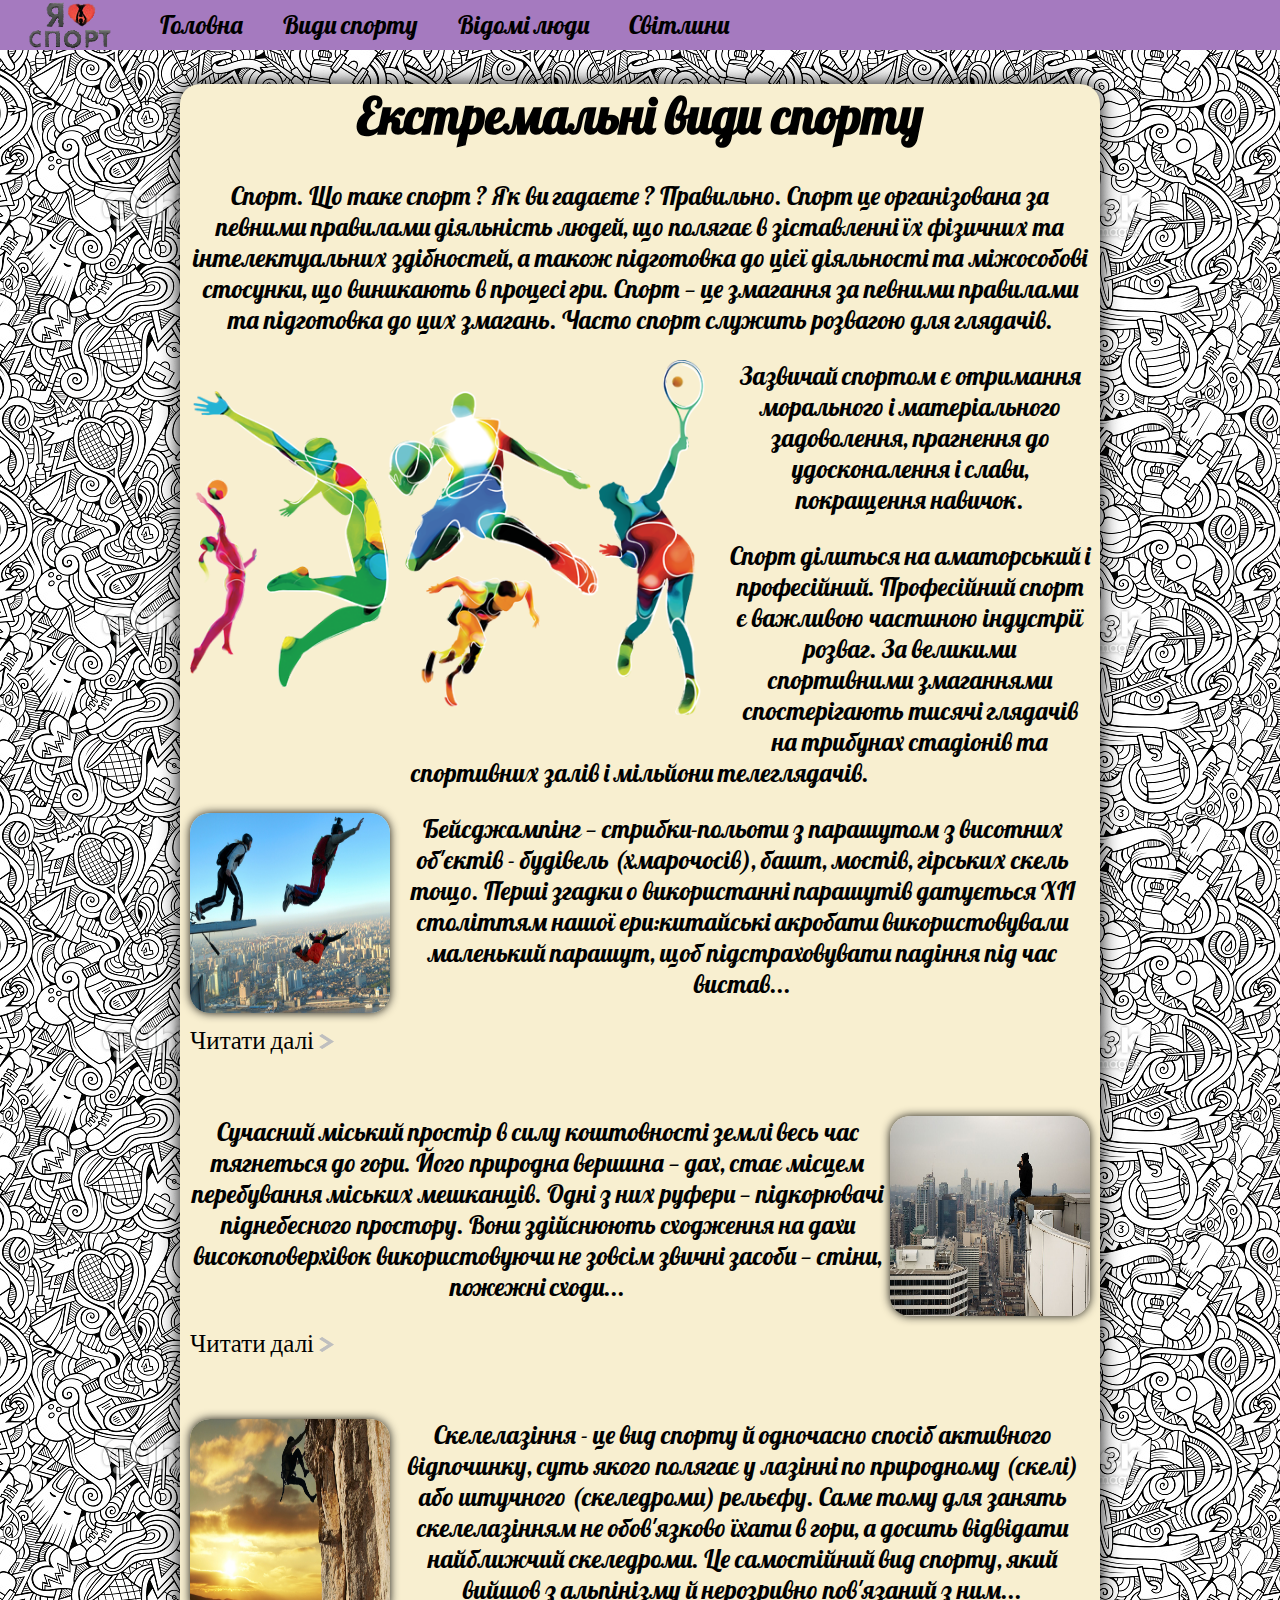
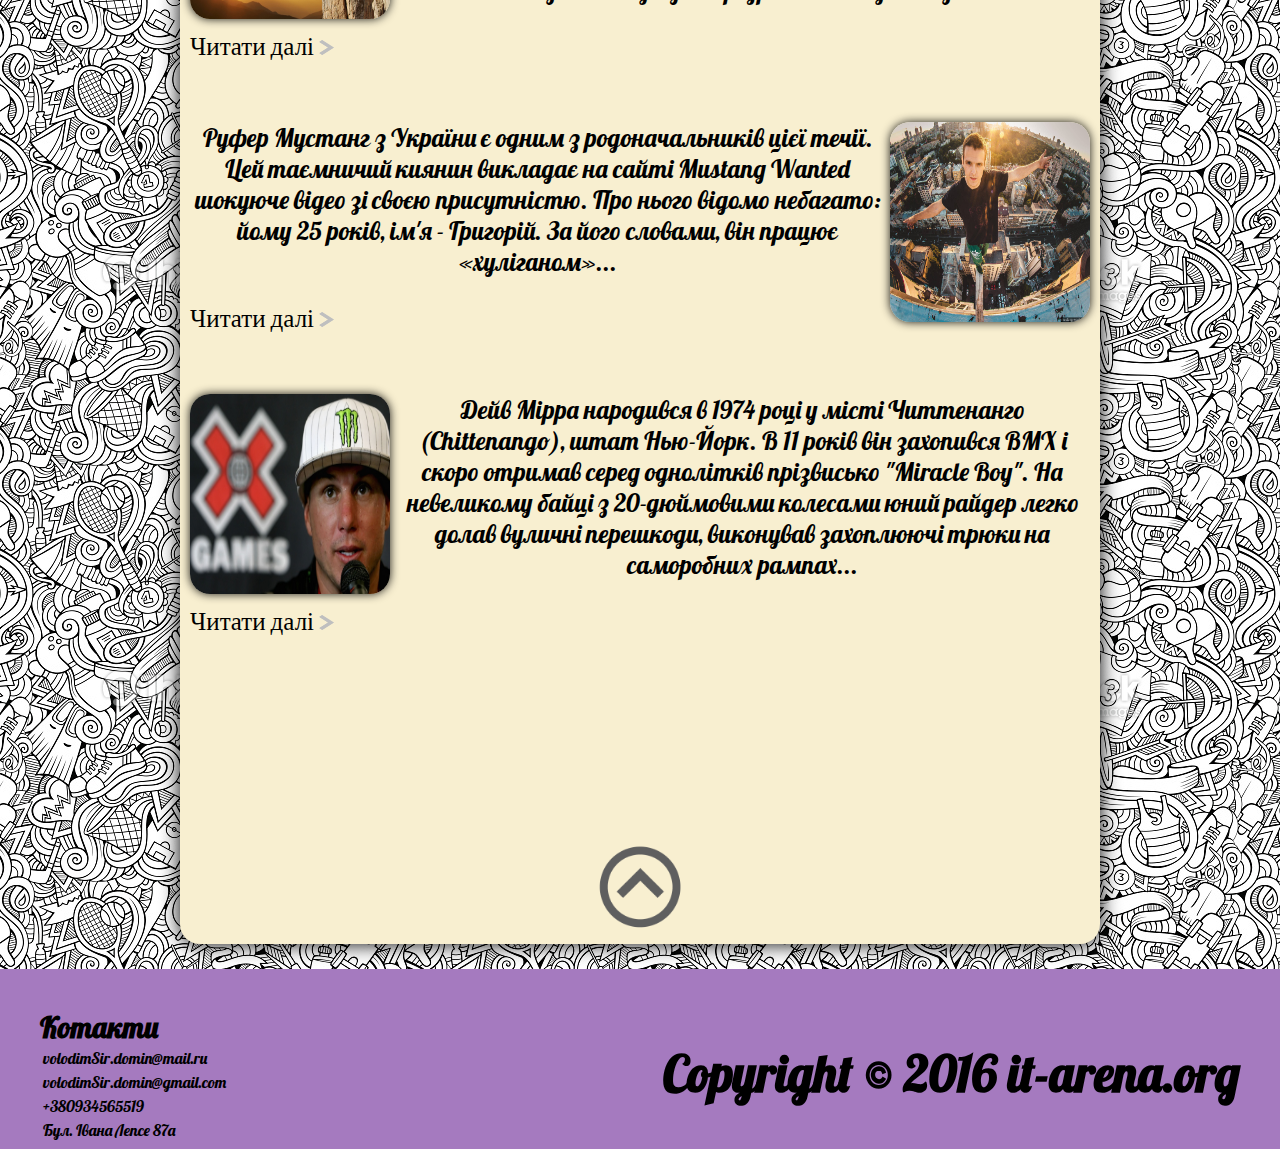
<file: firstSite(2015)/index.html>
<!DOCTYPE html>
<html lang="en">
<head>

	<meta name="viewport" content="width=device-width, initial-scale=1.0">
	<link rel="shortcut icon" href="images/clicknrun_1465.png" class="png" type="image/png">
	<meta charset="UTF-8">
	<title>Екстремальні види спорту</title>
	<link rel="stylesheet" type="text/css" href="css/style.css" />

	<script src="js/jquery-2.2.2.min.js"></script>
	<script src="js/jquery.mousewheel-3.0.6.pack.js"></script>
	
    <script type="text/javascript" src="plugins/fancybox/source/jquery.fancybox.js?v=2.1.5"></script>
    <link rel="stylesheet" type="text/css" href="plugins/fancybox/source/jquery.fancybox.css?v=2.1.5" media="screen" />

</head>
<body>

	<div class="menu" id="Up">
		<div class="container">
			<ul class="nav">
				<li class="first"><img src="images/yalyublyusport.png"></li>
				<li><a href="index.html">Головна</a></li>
				<li><a href="VidySporta.html">Види спорту</a></li>
				<li><a href="People.html">Відомі люди</a></li>
				<li><a href="Gallery.html"> Світлини</a></li>
			</ul>
		</div>

	</div>

	<div class="block">
		<div class="text1">
			
			<h1 align="center">Екстремальні види спорту</h1>
			<p>Спорт. Що таке спорт ? Як ви гадаєте ? Правильно. Спорт це організована за певними правилами діяльність людей, що полягає в зіставленні їх фізичних та інтелектуальних здібностей, а також підготовка до цієї діяльності та міжособові стосунки, що виникають в процесі гри. Спорт — це змагання за певними правилами та підготовка до цих змагань. Часто спорт служить розвагою для глядачів.</p><img  class="red"  src="images/SSport.png">
<p>Зазвичай спортом є отримання морального і матеріального задоволення, прагнення до удосконалення і слави, покращення навичок.</p>
<p>Спорт ділиться на аматорський і професійний. Професійний спорт є важливою частиною індустрії розваг. За великими спортивними змаганнями спостерігають тисячі глядачів на трибунах стадіонів та спортивних залів і мільйони телеглядачів.</p>
		</div>
			<div class="_1_">
			<a class="fancybox1" href="images/_0001_.jpeg">
				<img id="Bes1" src="images/_0001_.jpeg" style="border-radius: 20px;">
			</a>
			
			<p align="center">Бейсджампінг — стрибки-польоти з парашутом з висотних об'єктів - будівель (хмарочосів), башт, мостів, гірських скель тощо.
					Перші згадки о використанні парашутів датується  XII століттям нашої ери:китайські акробати використовували маленький парашут, щоб підстраховувати падіння під час вистав...</p>	
			<a href="VidySporta.html#AAA " class="Bes1">
				Читати далі
				<img src="images/arrow-righti.png" class="Ruw" alt="" />
			</a>

			</div>
			<div class="_2_">
			<a  class="fancybox1" href="images/_0002_.jpg">
				<img id="Bes2" src="images/_0002_.jpg" style="border-radius: 20px;">
			</a>
			
			<p align="center">Сучасний міський простір в силу коштовності землі весь час тягнеться до гори. Його природна вершина — дах, стає місцем перебування міських мешканців. Одні з них руфери — підкорювачі піднебесного простору. Вони здійснюють сходження на дахи високоповерхівок використовуючи не зовсім звичні засоби — стіни, пожежні сходи...</p>	
			<a href="VidySporta.html#AAB" class="Bes1">
			Читати далі
			<img src="images/arrow-righti.png" class="Ruw" alt="" >
			</a>
			</div>

			<div class="_3_">
				<a  class="fancybox1" href="images/_0003_.jpg">
			<img id="Bes3" src="images/_0003_.jpg" style="border-radius: 20px;">
			</a>
			<p align="center">Cкелелазіння - це вид спорту й одночасно спосіб активного відпочинку, суть якого полягає у лазінні по природному (скелі) або штучного (скеледроми) рельєфу. Саме тому для занять скелелазінням не обов'язково їхати в гори, а досить відвідати найближчий скеледроми. Це самостійний вид спорту, який вийшов з альпінізму й нерозривно пов'язаний з ним...</p>	
			<a href="VidySporta.html#AAC" class="Bes1">
			Читати далі
			<img src="images/arrow-righti.png" class="Ruw" alt="">

			</a>

			</div>

			<div class="_4_">
			<a class="fancybox1" href="images/Mustang.jpg">
			<img id="Bes4" src="images/Mustang.jpg" style="border-radius: 20px;">
			</a>
			<p align="center">Руфер Мустанг з України є одним з родоначальників цієї течії. Цей таємничий киянин викладає на сайті Mustang Wanted шокуюче відео зі своєю присутністю. Про нього відомо небагато: йому 25 років, ім'я - Григорій. За його словами, він працює «хуліганом»...</p>

			<a href="People.html#WWW" class="Bes1">
			Читати далі
			<img src="images/arrow-righti.png" class="Ruw" alt="">
			
			</a>
			</div>

			<div class="_5_">
			<a class="fancybox1" href="images/dave-mirra.jpg">
			<img id="Bes5" src="images/dave-mirra.jpg" style="border-radius: 20px;">
			</a>
			<p align="center">Дейв Мірра народився в 1974 році у місті Читтенанго (Chittenango), штат Нью-Йорк. В 11 років він захопився BMX і скоро отримав серед однолітків прізвисько "Miracle Boy". На невеликому байці з 20-дюймовими колесами юний райдер легко долав вуличні перешкоди, виконував захоплюючі трюки на саморобних рампах...</p>	
			<a href="People.html#WWE" class="Bes1">
			Читати далі
			<img src="images/arrow-righti.png" class="Ruw" alt="">
			</a>

			</div>

			<p  align="center" class="Up"><a href="#Up" >
		<img src="images/up-arrow-icon.png" class="up-arrow" alt="">
		</a></p>
	</div>
		

		<footer>
			<h1 class="yu">Copyright © 2016 it-arena.org</h1>
			
				<table class="tb">
					<h3 class="h3">Котакти</h3>
						<tr><td>volodimSir.domin@mail.ru</td></tr>
						<tr><td>volodimSir.domin@gmail.com</td></tr>
						<tr><td>+380934565519</td></tr>
						<tr><td>Бул. Івана Лепсе 87а</td></tr>	
				</table>
			
		</footer>

		<script>
        $(document).ready(function(){
            $(".fancybox1").fancybox({
				padding: 0,

				openEffect : 'elastic',
				openSpeed  : 150,

				closeEffect : 'elastic',
				closeSpeed  : 150,

				closeClick : true,

				helpers : {
					overlay : null
				}
			});
        });
    </script>

</body>	
</html>
</file>
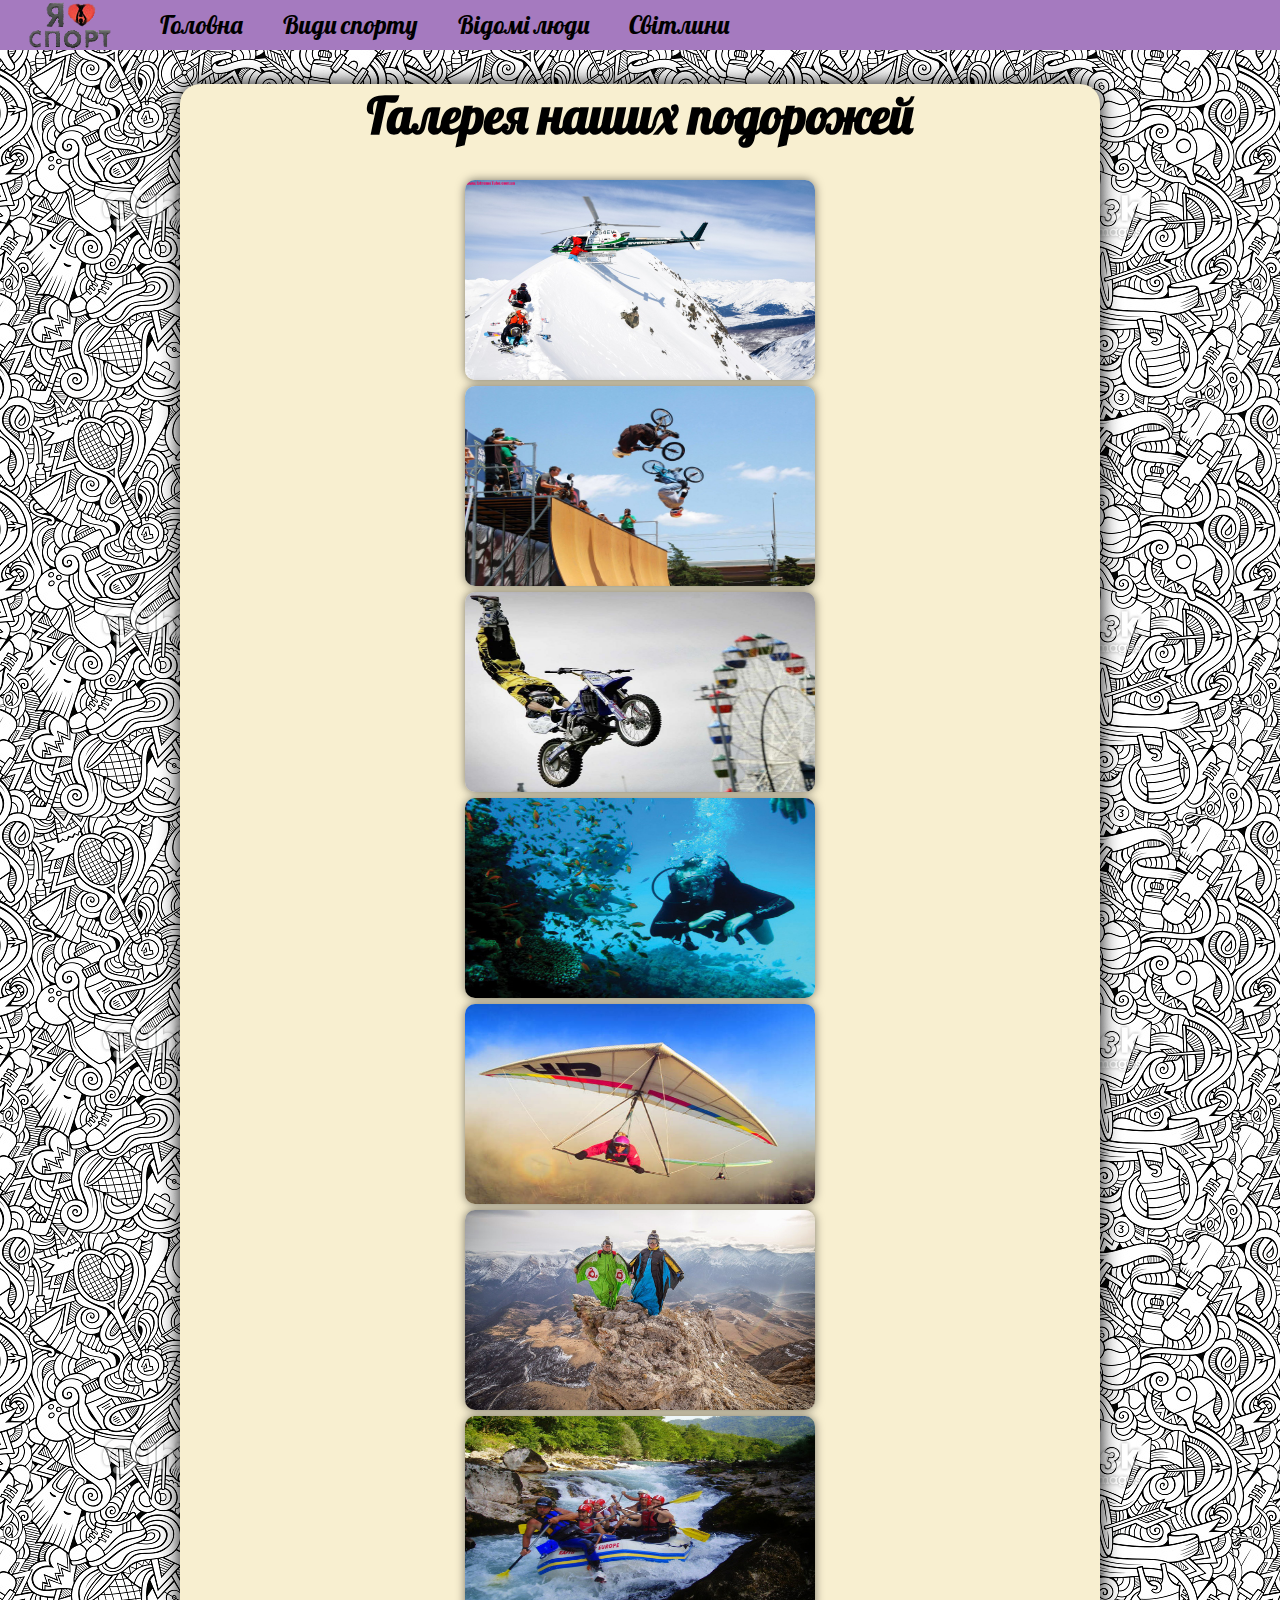
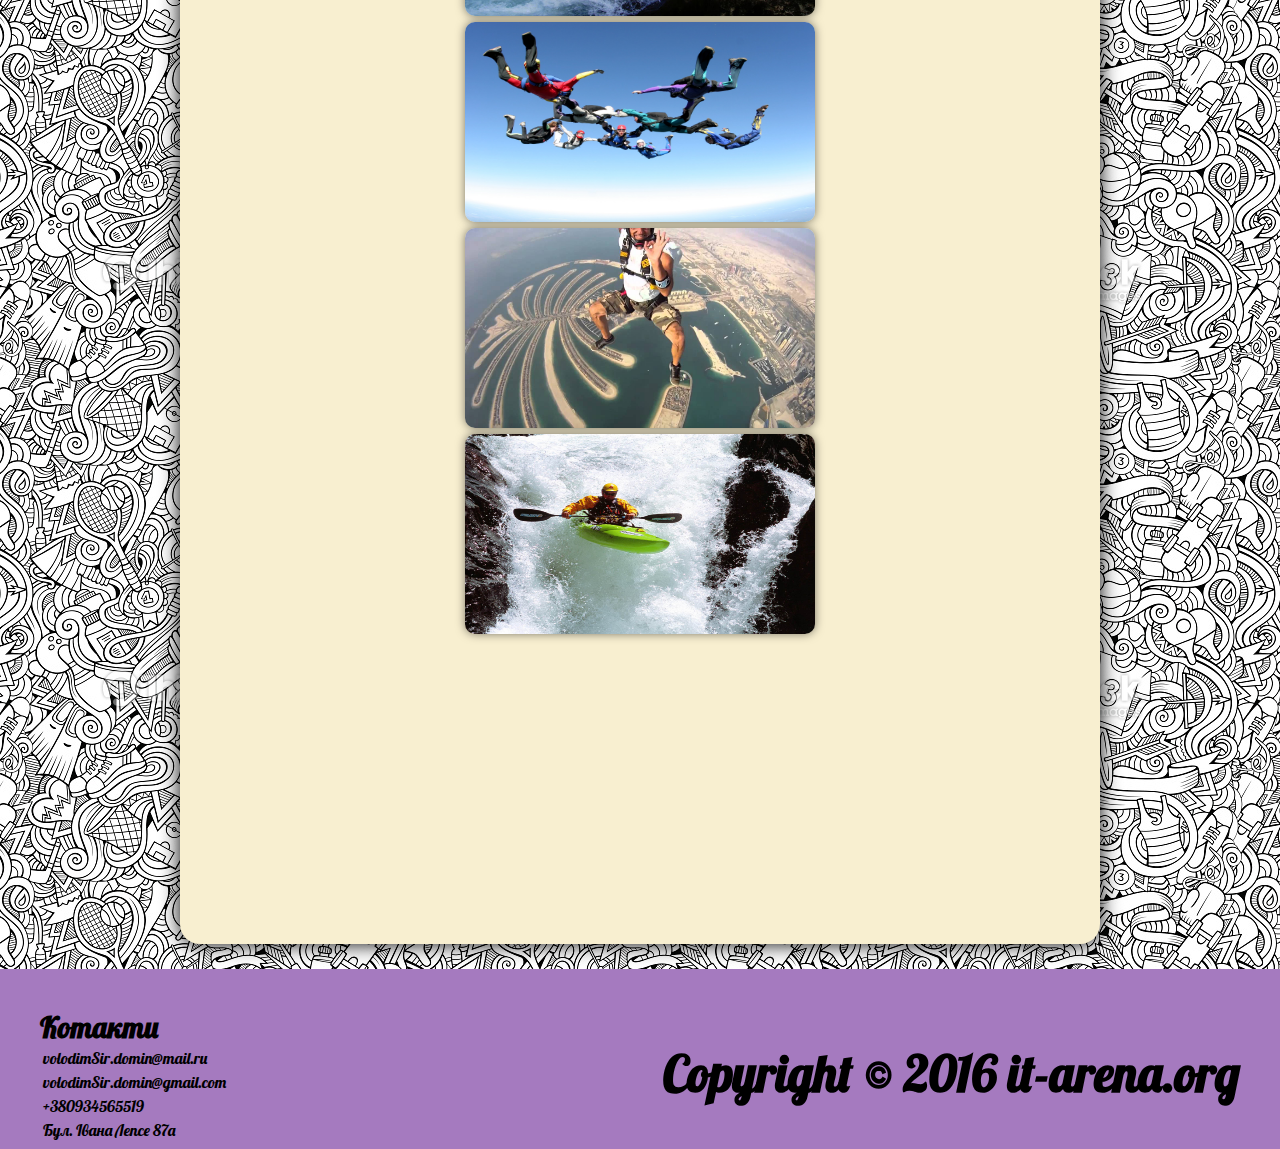
<file: firstSite(2015)/Gallery.html>
<!DOCTYPE html>
<html lang="en">
<head>
	<meta name="viewport" content="width=device-width, initial-scale=1.0">
	<link rel="shortcut icon" href="images/clicknrun_1465.png" class="png" type="image/png">
	<meta charset="UTF-8">
	<title>Екстремальні види спорту</title>
	<link rel="stylesheet" type="text/css" href="css/style.css" />
	<script src="js/jquery-2.2.2.min.js"></script>
	<script src="js/jquery.mousewheel-3.0.6.pack.js"></script>
	
    <script type="text/javascript" src="plugins/fancybox/source/jquery.fancybox.js?v=2.1.5"></script>
    <link rel="stylesheet" type="text/css" href="plugins/fancybox/source/jquery.fancybox.css?v=2.1.5" media="screen" />
	
</head>
<body>
	
	<div class="menu" id="Up">
		<div class="container">
			<ul class="nav">
				<li class="first"><img src="images/yalyublyusport.png"></li>
				<li><a href="index.html">Головна</a></li>
				<li><a href="VidySporta.html">Види спорту</a></li>
				<li><a href="People.html">Відомі люди</a></li>
				<li><a href="Gallery.html"> Світлини</a></li>
			</ul>
		</div>

	</div>

	<div class="block">
		<div class="content_picture">
			<h1>Галерея наших подорожей</h1>
	
				
				<img id="imsgss" src="images/_1_.jpg" width="350px" height="200px"></img>
				<br />
				<img id="imsgss" src="images/_2_.jpg" width="350px" height="200px"></img>
				<br />
				<img id="imsgss" src="images/_3_.jpg" width="350px" height="200px"></img>
				<br />
				<img id="imsgss" src="images/_4_.jpg" width="350px" height="200px"></img>
				<br />
				<img id="imsgss" src="images/_5_.jpg" width="350px" height="200px"></img>
				<br />
				<img id="imsgss" src="images/_6_.jpg" width="350px" height="200px"></img>
				<br />
				<img id="imsgss" src="images/_7_.jpg" width="350px" height="200px"></img>
				<br />
				<img id="imsgss" src="images/_8_.jpg" width="350px" height="200px"></img>
				<br />
				<img id="imsgss" src="images/_9_.jpg" width="350px" height="200px"></img>
				<br />
				<img id="imsgss" src="images/_10_.jpg" width="350px" height="200px"></img>
				<br />
				
		<br />
		
	
	</div>
</div>
	
		


	</div>
		<footer>
			
			
			<h1 class="yu">Copyright © 2016 it-arena.org</h1>
				<table class="tb">
					<h3 class="h3">Котакти</h3>
						<tr><td>volodimSir.domin@mail.ru</td></tr>
						<tr><td>volodimSir.domin@gmail.com</td></tr>
						<tr><td>+380934565519</td></tr>
						<tr><td>Бул. Івана Лепсе 87а</td></tr>	
				</table>
			
		</footer>

		<script>
        $(document).ready(function(){
            $(".fancybox1").fancybox({
				padding: 0,

				openEffect : 'elastic',
				openSpeed  : 150,

				closeEffect : 'elastic',
				closeSpeed  : 150,

				closeClick : true,

				helpers : {
					overlay : null
				}
			});
        });
    </script>
</body>	
</html>
</file>
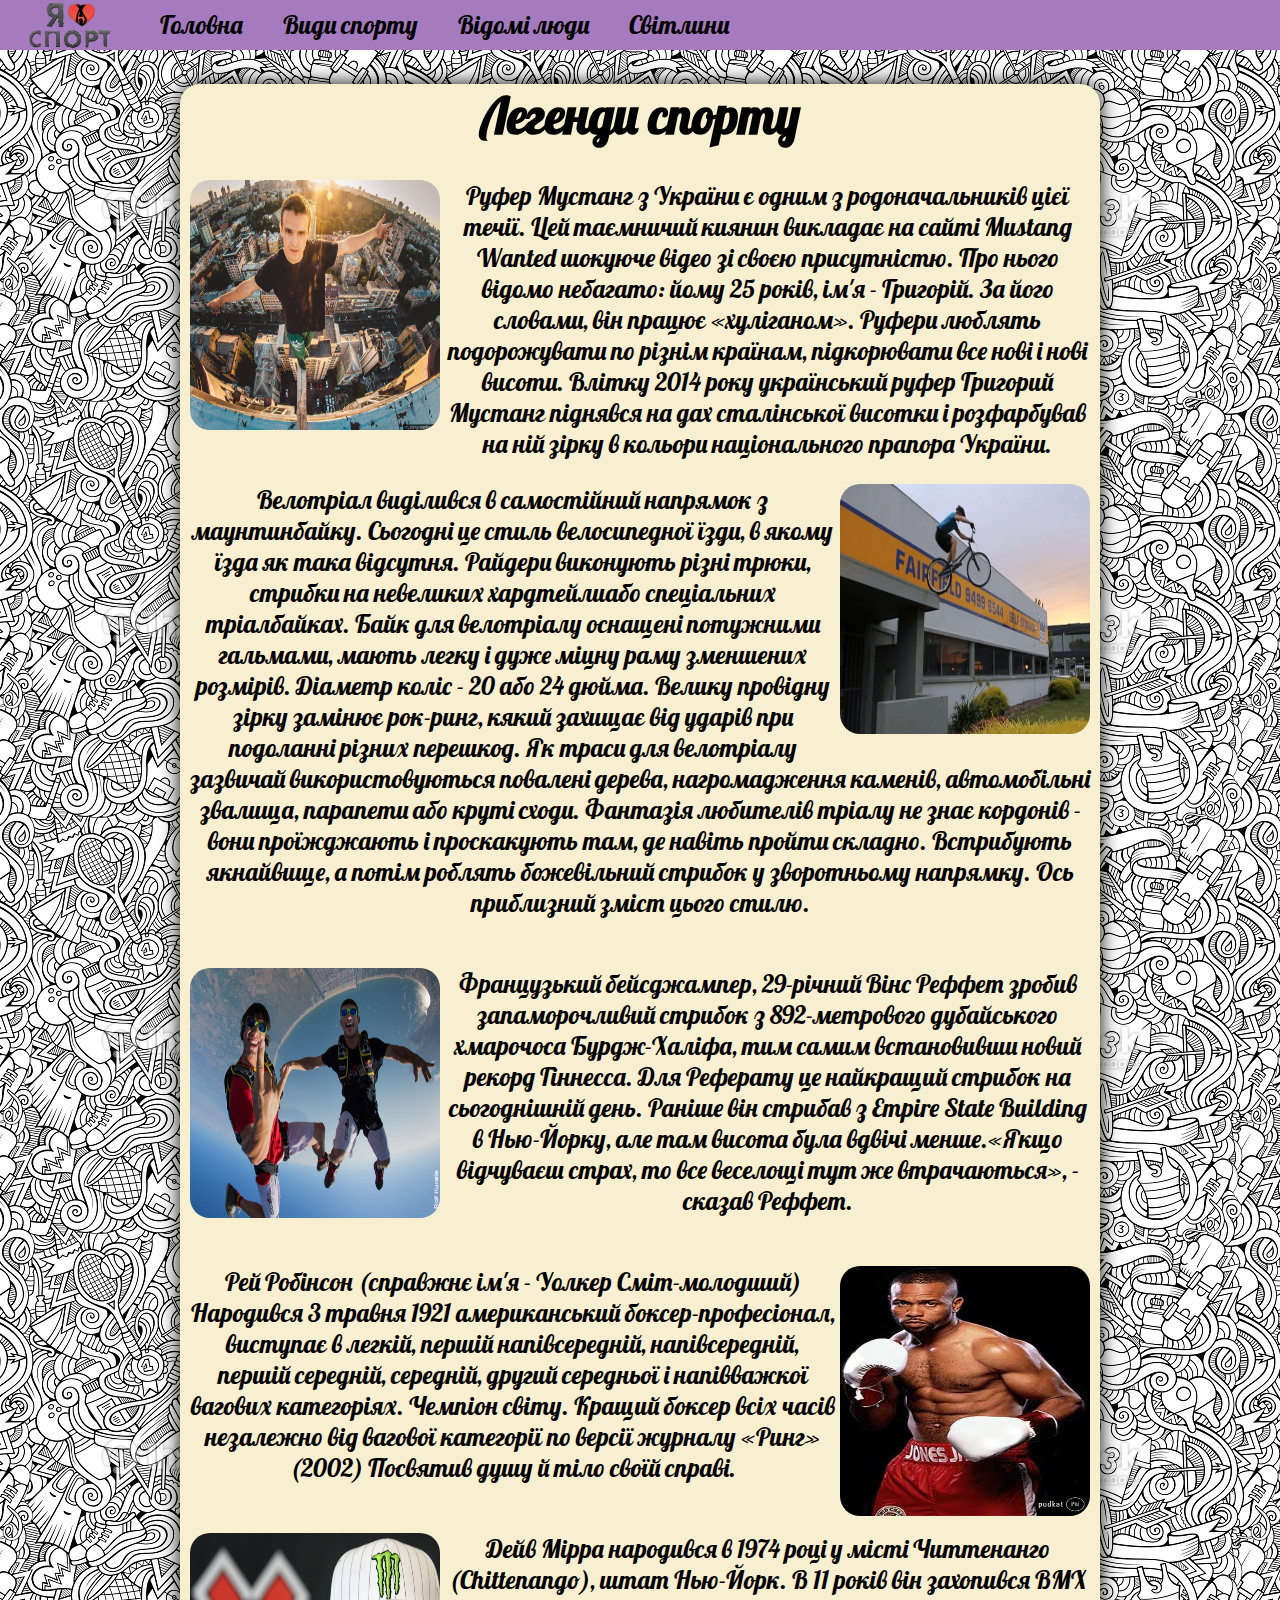
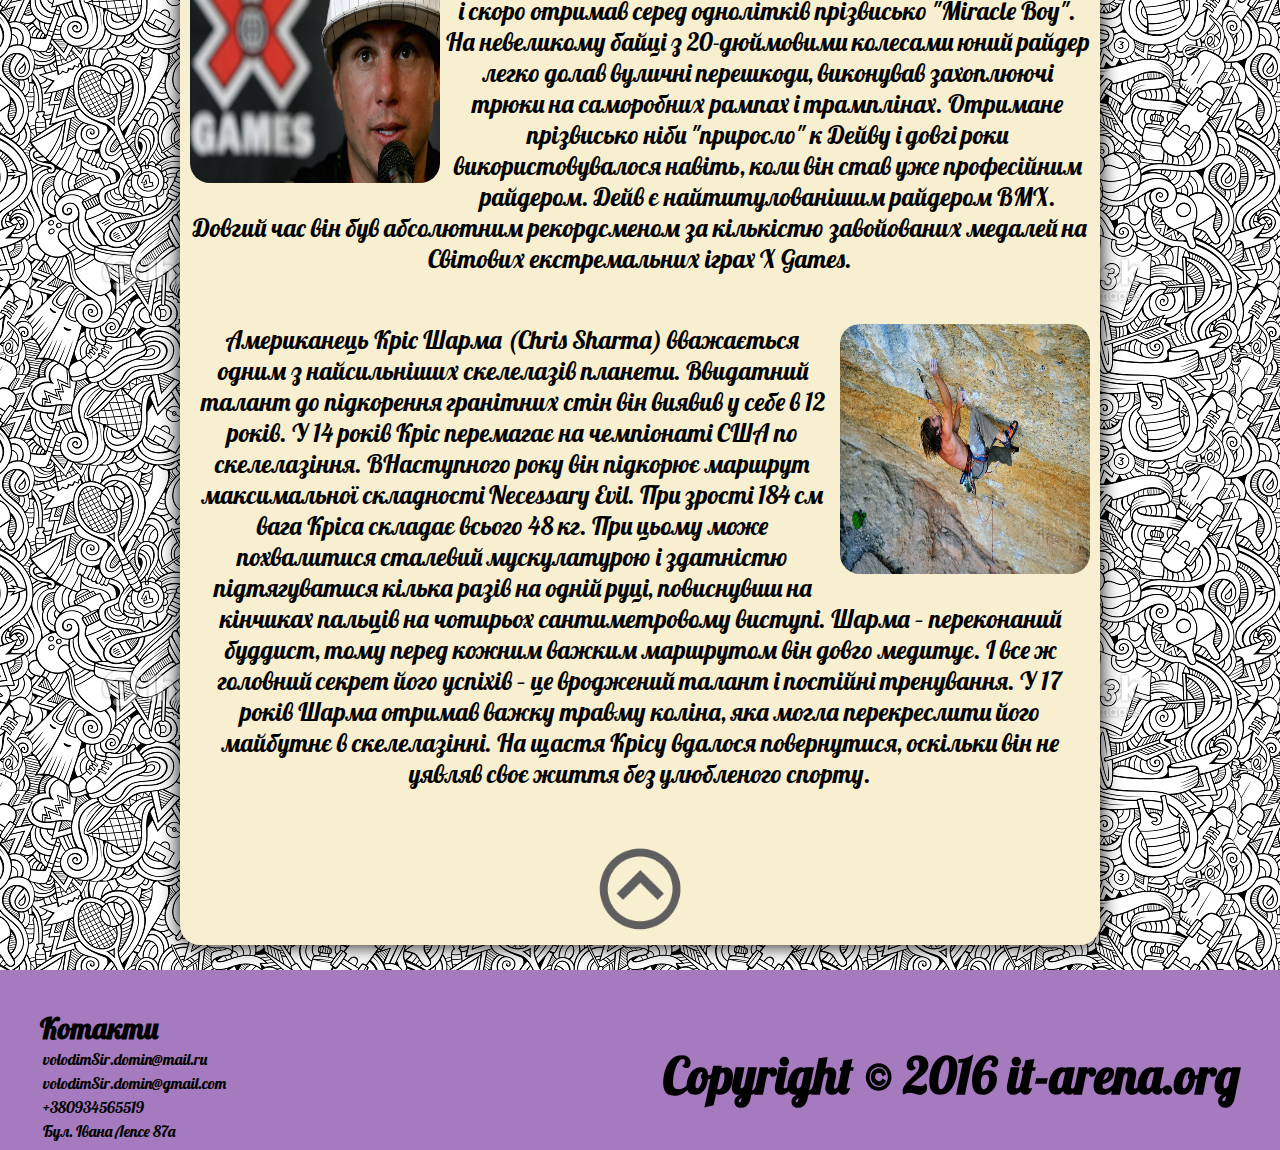
<file: firstSite(2015)/People.html>
<!DOCTYPE html>
<html lang="en">
<head>

	<meta name="viewport" content="width=device-width, initial-scale=1.0">
	<link rel="shortcut icon" href="images/clicknrun_1465.png" class="png" type="image/png">
	<meta charset="UTF-8">
	<title>Екстремальні види спорту</title>
	<link rel="stylesheet" type="text/css" href="css/style.css" />
	<script src="js/jquery-2.2.2.min.js"></script>
	<script src="js/jquery.mousewheel-3.0.6.pack.js"></script>
    <script type="text/javascript" src="plugins/fancybox/source/jquery.fancybox.js?v=2.1.5"></script>
    <link rel="stylesheet" type="text/css" href="plugins/fancybox/source/jquery.fancybox.css?v=2.1.5" media="screen" />

</head>
<body>
	<div class="menu" id="Up">
		<div class="container">
			<ul class="nav">
				<li class="first"><img src="images/yalyublyusport.png"></li>
				<li><a href="index.html">Головна</a></li>
				<li><a href="VidySporta.html">Види спорту</a></li>
				<li><a href="People.html"> Відомі люди</a></li>
				<li><a href="Gallery.html"> Світлини</a></li>
			</ul>
		</div>

	</div>

	<div style="border-radius: 20px;" class="block">
		<div align="center" class="1st">
			<h1>Легенди спорту</h1>
			<a class="fancybox1" href="images/Mustang.jpg"><img class="Jor" src="images/Mustang.jpg" id="WWW" style="border-radius: 20px;"></a>	
			<p>Руфер Мустанг з України є одним з родоначальників цієї течії. Цей таємничий киянин викладає на сайті Mustang Wanted шокуюче відео зі своєю присутністю. Про нього відомо небагато: йому 25 років, ім'я - Григорій. За його словами, він працює «хуліганом». Руфери люблять подорожувати по різнім країнам, підкорювати все нові і нові висоти. Влітку 2014 року український руфер Григорий Мустанг піднявся на дах сталінської висотки і розфарбував на ній зірку в кольори національного прапора України.</p>
		<div align="center"class="DRob" >
			<a class="fancybox1" href="images/andrew-dickey.jpg"><img class="Must" src="images/andrew-dickey.jpg" style="border-radius: 20px;"></a>
					<p>Велотріал виділився в самостійний напрямок з маунтинбайку. Сьогодні це стиль велосипедної їзди, в якому їзда як така відсутня. Райдери виконують різні трюки, стрибки на невеликих хардтейлиабо спеціальних тріалбайках. Байк для велотріалу оснащені потужними гальмами, мають легку і дуже міцну раму зменшених розмірів. Діаметр коліс - 20 або 24 дюйма. Велику провідну зірку замінює рок-ринг, кякий захищає від ударів при подоланні різних перешкод. Як траси для велотріалу зазвичай використовуються повалені дерева, нагромадження каменів, автомобільні звалища, парапети або круті сходи. Фантазія любителів тріалу не знає кордонів - вони проїжджають і проскакують там, де навіть пройти складно. Встрибують якнайвище, а потім роблять божевільний стрибок у зворотньому напрямку. Ось приблизний зміст цього стилю.</p> </div>
		</div>
		<div align="center" class="DRob">
			<a class="fancybox1" href="images/Vince Reffet.jpg"><img class="Jor" src="images/Vince Reffet.jpg" style="border-radius: 20px;"></a>
			<p>Французький бейсджампер, 29-річний Вінс Реффет зробив запаморочливий стрибок з 892-метрового дубайського хмарочоса Бурдж-Халіфа, тим самим встановивши новий рекорд Гіннесса. Для Реферату це найкращий стрибок на сьогоднішній день. Раніше він стрибав з Empire State Building в Нью-Йорку, але там висота була вдвічі менше.«Якщо відчуваєш страх, то все веселощі тут же втрачаються», - сказав Реффет.</p>		
		</div>
		<div align="center" class="DRob">
			<a class="fancybox1" href="images/Robinson.jpg"><img class="Must" src="images/Robinson.jpg" style="border-radius: 20px;"></a>
			<p>Рей Робінсон (справжнє ім'я - Уолкер Сміт-молодший) Народився 3 травня 1921 американський боксер-професіонал, виступає в легкій, першій напівсередній, напівсередній, першій середній, середній, другий середньої і напівважкої вагових категоріях. Чемпіон світу. Кращий боксер всіх часів незалежно від вагової категорії по версії журналу «Ринг» (2002) Посвятив душу й тіло своїй справі. </p>
		</div>
		 <div align="center" id="id1" class="DRob">
			<a class="fancybox1" href="images/dave-mirra.jpg"><img class="Jor" src="images/dave-mirra.jpg" id="WWE" style="border-radius: 20px;"></a>
			<p>Дейв Мірра народився в 1974 році у місті Читтенанго (Chittenango), штат Нью-Йорк. В 11 років він захопився BMX і скоро отримав серед однолітків прізвисько "Miracle Boy". На невеликому байці з 20-дюймовими колесами юний райдер легко долав вуличні перешкоди, виконував захоплюючі трюки на саморобних рампах і трамплінах. Отримане прізвисько ніби "приросло" к Дейву і довгі роки використовувалося навіть, коли він став уже професійним райдером. Дейв є найтитулованішим райдером BMX. Довгий час він був абсолютним рекордсменом за кількістю завойованих медалей на Світових екстремальних іграх X Games.</p>
		</div>
		<div align="center" class="DRob">
			<a class="fancybox1" href="images/chris-sharma.jpg"><img class="Must" src="images/chris-sharma.jpg" style="border-radius: 20px;"></a>
			<p>Американець Кріс Шарма (Chris Sharma) вважається одним з найсильніших скелелазів планети. Ввидатний талант до підкорення гранітних стін він виявив у себе в 12 років. У 14 років Кріс перемагає на чемпіонаті США по скелелазіння. ВНаступного року він підкорює маршрут максимальної складності Necessary Evil. При зрості 184 см вага Кріса складає всього 48 кг. При цьому може похвалитися сталевий мускулатурою і здатністю підтягуватися кілька разів на одній руці, повиснувши на кінчиках пальців на чотирьох сантиметровому виступі. Шарма – переконаний буддист, тому перед кожним важким маршрутом він довго медитує. І все ж головний секрет його успіхів – це вроджений талант і постійні тренування. У 17 років Шарма отримав важку травму коліна, яка могла перекреслити його майбутнє в скелелазінні. На щастя Крісу вдалося повернутися, оскільки він не уявляв своє життя без улюбленого спорту.</p>
		</div>
				<p  align="center" class="Up1"><a href="#Up" >
				<img src="images/up-arrow-icon.png" class="up-arrow" alt="">
				</a></p>
	
	</div>

		<footer>

			<h1 class="yu">Copyright © 2016 it-arena.org</h1>
			
				<table class="tb">
					<h3 class="h3">Котакти</h3>
						<tr><td>volodimSir.domin@mail.ru</td></tr>
						<tr><td>volodimSir.domin@gmail.com</td></tr>
						<tr><td>+380934565519</td></tr>
						<tr><td>Бул. Івана Лепсе 87а</td></tr>	
				</table>
			
		</footer>

		<script>
        $(document).ready(function(){
            $(".fancybox1").fancybox({
				padding: 0,

				openEffect : 'elastic',
				openSpeed  : 150,

				closeEffect : 'elastic',
				closeSpeed  : 150,

				closeClick : true,

				helpers : {
					overlay : null
				}
			});
        });
    </script>
</body>	
</html>
</file>
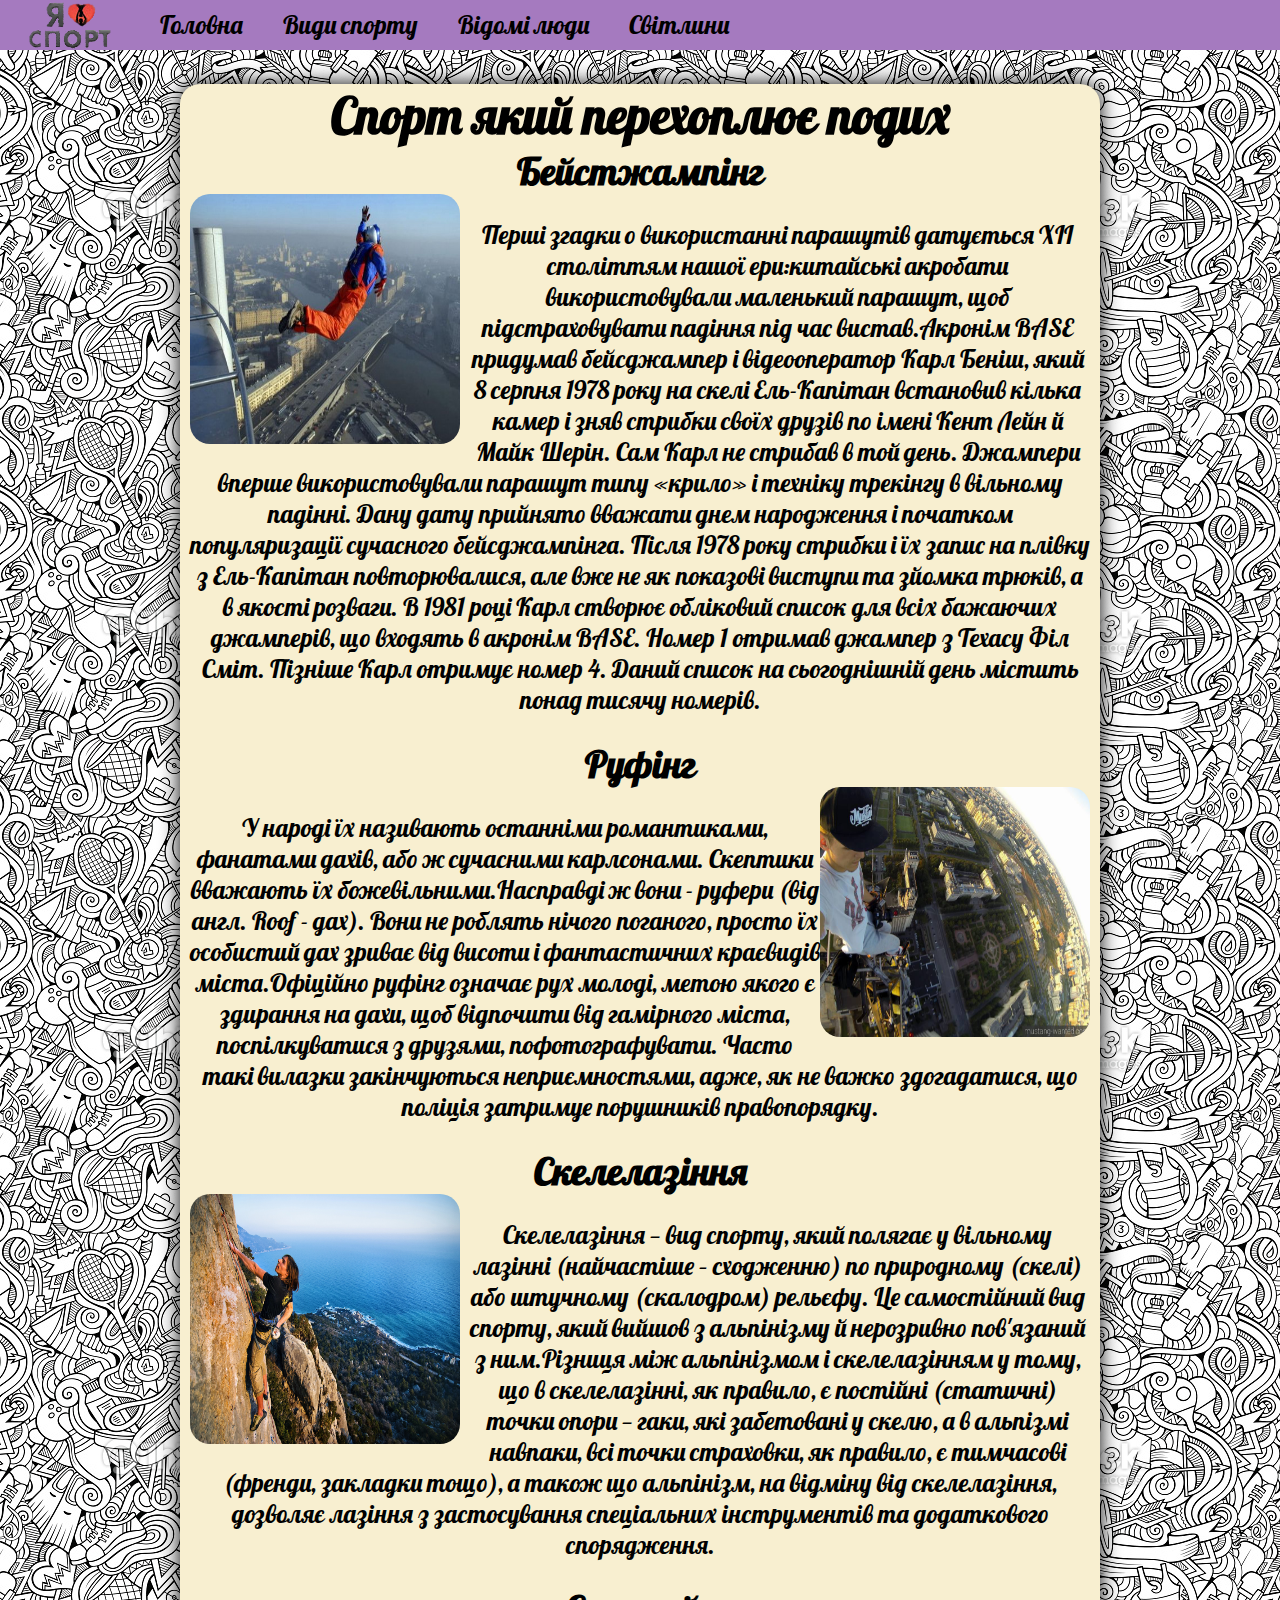
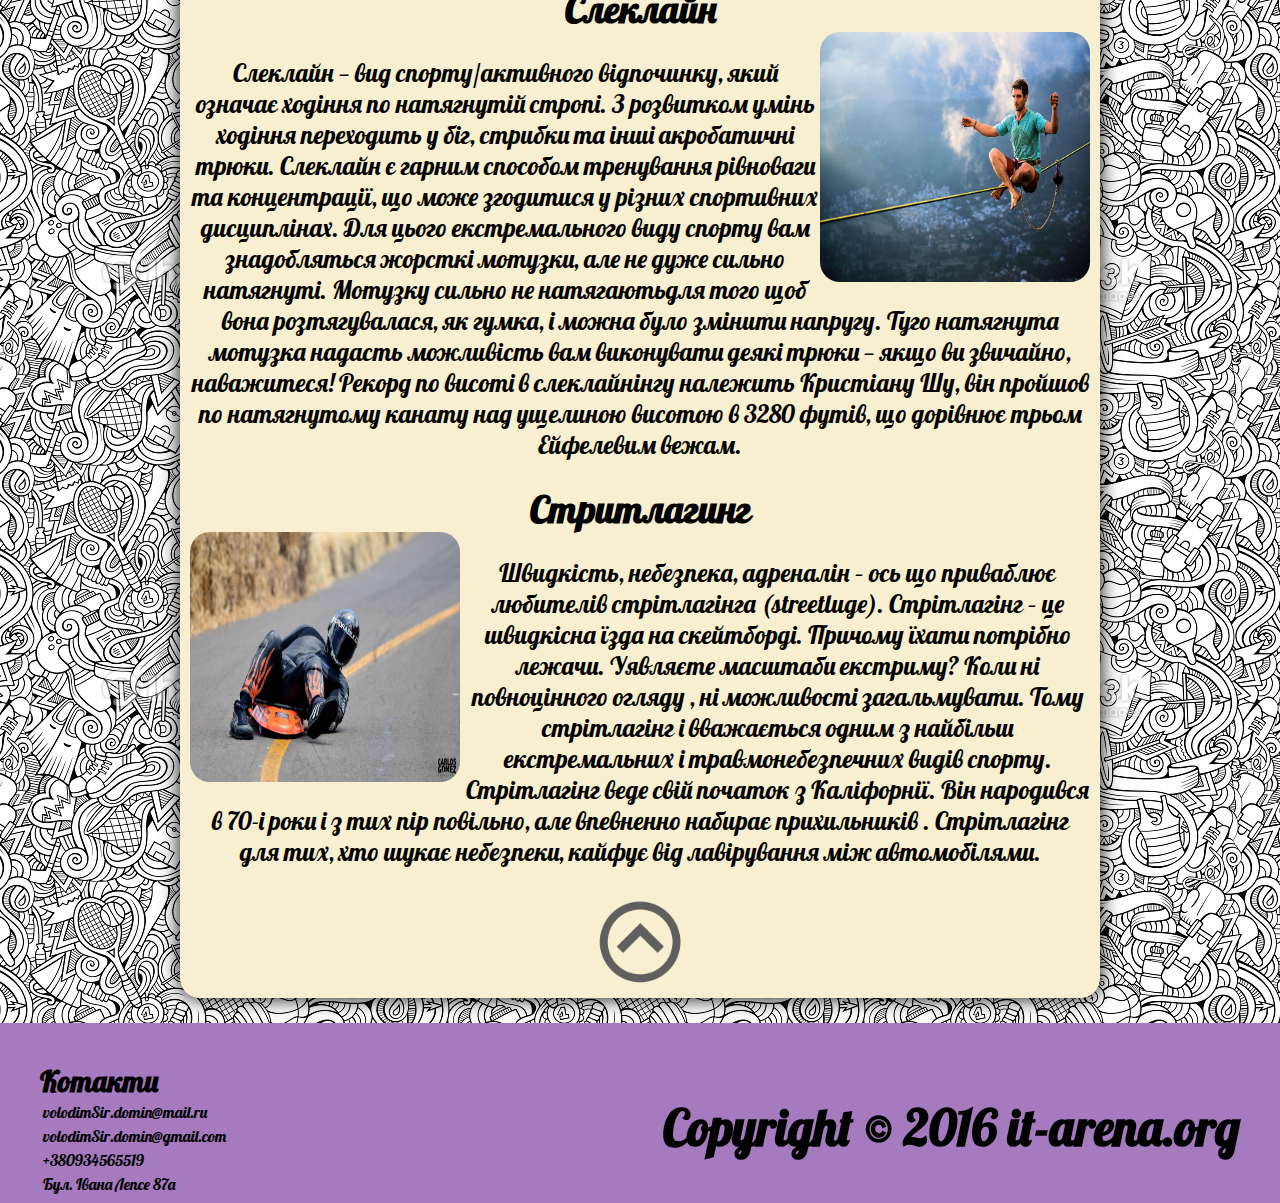
<file: firstSite(2015)/VidySporta.html>
<!DOCTYPE html>
<html lang="en">
<head>

	<meta name="viewport" content="width=device-width, initial-scale=1.0">
	<link rel="shortcut icon" href="images/clicknrun_1465.png" class="png" type="image/png">
	<meta charset="UTF-8">
	<title>Екстремальні види спорту</title>
	<link rel="stylesheet" type="text/css" href="css/style.css" />
	<script src="js/jquery-2.2.2.min.js"></script>
	<script src="js/jquery.mousewheel-3.0.6.pack.js"></script>
	    <script type="text/javascript" src="plugins/fancybox/source/jquery.fancybox.js?v=2.1.5"></script>
    <link rel="stylesheet" type="text/css" href="plugins/fancybox/source/jquery.fancybox.css?v=2.1.5" media="screen" />

</head>
<body >

	<div class="menu" id="Up">
		<div class="container">
			<ul class="nav">
				<li class="first"><img src="images/yalyublyusport.png"></li>
				<li><a href="index.html">Головна</a></li>
				<li><a href="VidySporta.html">Види спорту</a></li>
				<li><a href="People.html"> Відомі люди</a></li>
				<li><a href="Gallery.html"> Світлини</a></li>
			</ul>
		</div>
	</div>
	<div class="block">
		<div align="center">
			<h1 class="Dah">Спорт який перехоплює подих</h1>
			<h2 class="Dah2" id="AAA">Бейстжампінг</h2>
			<a class="fancybox1" href="images/_444_.jpg">
			<img  class="trr" src="images/_444_.jpg" style="border-radius: 20px;">
			</a>
			<p>Перші згадки о використанні парашутів датується XII століттям нашої ери:китайські акробати використовували маленький парашут, щоб підстраховувати падіння під час вистав.Акронім BASE придумав бейсджампер і відеооператор Карл Беніш, який 8 серпня 1978 року на скелі Ель-Капітан встановив кілька камер і зняв стрибки своїх друзів по імені Кент Лейн й Майк Шерін. Сам Карл не стрибав в той день. Джампери вперше використовували парашут типу «крило» і техніку трекінгу в вільному падінні. Дану дату прийнято вважати днем народження і початком популяризації сучасного бейсджампінга. Після 1978 року стрибки і їх запис на плівку з Ель-Капітан повторювалися, але вже не як показові виступи та зйомка трюків, а в якості розваги. В 1981 році Карл створює обліковий список для всіх бажаючих джамперів, що входять в акронім BASE. Номер 1 отримав джампер з Техасу Філ Сміт. Пізніше Карл отримує номер 4. Даний список на сьогоднішній день містить понад тисячу номерів.</p>
		</div>
		<div align="center">
			<h2 class="Dah2" id="AAB">Руфінг</h2>
			<a class="fancybox1" href="images/Roofing.jpg">
			<img  class="trr1" src="images/Roofing.jpg" style="border-radius: 20px;">
			</a>
			<p>У народі їх називають останніми романтиками, фанатами дахів, або ж сучасними карлсонами. Скептики вважають їх божевільними.Насправді ж вони - руфери (від англ. Roof - дах). Вони не роблять нічого поганого, просто їх особистий дах зриває від висоти і фантастичних краєвидів міста.Офіційно руфінг означає рух молоді, метою якого є здирання на дахи, щоб відпочити від гамірного міста, поспілкуватися з друзями, пофотографувати. Часто такі вилазки закінчуються неприємностями, адже, як не важко здогадатися, що поліція затримуе порушників правопорядку.</p>
		</div>
		<div align="center">
			<h2 class="Dah2" id="AAC">Cкелелазіння</h2>
			<a class="fancybox1" href="images/Cell.jpg"><img  class="trr"  src="images/Cell.jpg" style="border-radius: 20px;"></a>
			
			<p>Скелелазіння — вид спорту, який полягає у вільному лазінні (найчастіше – сходженню) по природному (скелі) або штучному (скалодром) рельєфу. Це самостійний вид спорту, який вийшов з альпінізму й нерозривно пов'язаний з ним.Різниця між альпінізмом і скелелазінням у тому, що в скелелазінні, як правило, є постійні (статичні) точки опори — гаки, які забетовані у скелю, а в альпізмі навпаки, всі точки страховки, як правило, є тимчасові (френди, закладки тощо), а також що альпінізм, на відміну від скелелазіння, дозволяє лазіння з застосування спеціальних інструментів та додаткового спорядження.</p>
		</div>
		<div align="center">
			<h2 class="Dah2">Слеклайн</h2>
			<a class="fancybox1" href="images/Sleklain.jpg"><img  class="trr1" src="images/Sleklain.jpg" style="border-radius: 20px;"></a>
			
			<p>Слеклайн — вид спорту/активного відпочинку, який означає ходіння по натягнутій стропі. З розвитком умінь ходіння переходить у біг, стрибки та інші акробатичні трюки. Слеклайн є гарним способом тренування рівноваги та концентрації, що може згодитися у різних спортивних дисциплінах. Для цього екстремального виду спорту вам знадобляться жорсткі мотузки, але не дуже сильно натягнуті. Мотузку сильно не натягаютьдля того щоб вона розтягувалася, як гумка, і можна було змінити напругу. Туго натягнута мотузка надасть можливість вам виконувати деякі трюки — якщо ви звичайно, наважитеся! Рекорд по висоті в слеклайнінгу належить Кристіану Шу, він пройшов по натягнутому канату над ущелиною висотою в 3280 футів, що дорівнює трьом Ейфелевим вежам.</p>
		</div>
		<div align="center">
			<h2 class="Dah2">Стритлагинг</h2>
			<a class="fancybox1" href="images/streetluge_sport.jpg"><img  class="trr" src="images/streetluge_sport.jpg" style="border-radius: 20px;"></a>
			
			<p>Швидкість, небезпека, адреналін – ось що приваблює любителів стрітлагінга (streetluge). Стрітлагінг – це швидкісна їзда на скейтборді. Причому їхати потрібно лежачи. Уявляєте масштаби екстриму? Коли ні повноцінного огляду , ні можливості загальмувати. Тому стрітлагінг і вважається одним з найбільш екстремальних і травмонебезпечних видів спорту. Стрітлагінг веде свій початок з Каліфорнії. Він народився в 70-і роки і з тих пір повільно, але впевненно набирає прихильників . Стрітлагінг для тих, хто шукає небезпеки, кайфує від  лавірування між автомобілями.  </p>
		</div>
		<p  align="center" class="Up1"><a href="#Up" >
				<img src="images/up-arrow-icon.png" class="up-arrow" alt="">
				</a></p>		
	</div>
	
		<footer>
			<h1 class="yu">Copyright © 2016 it-arena.org</h1>
				<table class="tb">
					<h3 class="h3">Котакти</h3>
						<tr><td>volodimSir.domin@mail.ru</td></tr>
						<tr><td>volodimSir.domin@gmail.com</td></tr>
						<tr><td>+380934565519</td></tr>
						<tr><td>Бул. Івана Лепсе 87а</td></tr>	
				</table>
			
		</footer>

		<script>
        $(document).ready(function(){
            $(".fancybox1").fancybox({
				padding: 0,

				openEffect : 'elastic',
				openSpeed  : 150,

				closeEffect : 'elastic',
				closeSpeed  : 150,

				closeClick : true,

				helpers : {
					overlay : null
				}
			});
        });
    </script>
</body>	
</html>
</file>
<file: firstSite(2015)/css/style.css>
@font-face{
	font-family: 'Lobster-Regulars';
	src: url('../font/Lobster-Regular.ttf');

	
}
@font-face{
	font-family: 'PassionOne-Regular';
	src: url('../font/PassionOne-Regular.ttf');
}
@media screen {

	.menu {
			
			width: 100%;
			height: 50px;
			background: #A57ABF;
		}
		.Ruw{
			width: 15px;
			height: 15px;
		}
		.nav {
			margin: 0;
			padding: 0;
			list-style: none;
			height: 50px;
		}

		.nav > li > img {
			
		}

		.nav > li {
			float: left;
			height: 50px;
			line-height: 50px;
			padding: 0 20px 0 20px;
			transition: .2s;
		}

		.nav > li > a {
			text-decoration: none;
			color:  #000;
		}

		.nav > li.first:hover {
			background: none;

		}

		.nav > li:hover {
			background: #D9E8EE;
		}
		.Up{
			    margin: 0px;
    			margin-top: 200px;
    			padding: 0px;
		}
		.up-arrow{
			width: 100px;
			height: 100px;
			
		}

		.Up1{
			    margin: 0px;
    			
    			padding: 0px;
           }
	body, div {
		margin: 0;
		padding: 0;
	}

	body{
		font-size: 25px;
		font-family: 'Lobster-Regulars';
		background-image: url('../images/Background.jpg');
	}

	.block{
		
		box-shadow: 0 0 20px rgba(0,0,0, 1 );
		min-height: 2460px;
		width: 900px;
		background-color:#F8EFD0;
		padding: 0 10px 0 10px;
		border-radius: 20px;
		margin: 5px auto;
	}


	.text1{
		text-align: center;

	}
	.red{
		float: left;
		width: 60%;
	}

	.h3{
		margin: 0 auto;
	}


	.tb{
		font-size: 12pt;
		margin-bottom: auto;
	}

	.content_picture{
		margin: 0 auto;
		width: 880px;
		height: 1260px;
		text-align: center;
	}



	#imsgss{
		transition: .3s;
		border-radius:10px;
		box-shadow: 0 0 10px rgba(0,0,0,0.5);
	}

	#imsgss:hover{
		width:800px;
		height: 500px;
		border-radius:1px;
	}

	footer{
		height:100px;
		padding:40px;
		margin: auto;
		margin-top: 25px;
		background-color: #A57ABF;
	}
	._1_{
		margin-bottom: 60px;
	}
	#Bes1{
		width: 200px;
		height: 200px;
		float: left;
		margin-right: 5px;
		box-shadow:  0 0 10px rgba(0,0,0,0.9 )
	}
	.Bes1{
		 text-decoration: none;
		 background: #F8EFD0; 
		 color: black;
		 font-family: 'PassionOne-Regular';
	}
	._2_{
		margin-bottom: 60px;
	}
	#Bes2{
		width: 200px;
		height: 200px;
		float: right;
		margin-left: 5px;
		box-shadow:  0 0 10px rgba(0,0,0,0.9 )
	}
	.Bes2{
		 text-decoration: none;
		 background: rgba(165,122,191,1); 
		 color: black;
	}
	._3_{
		margin-bottom: 60px;
	}
	#Bes3{
		width: 200px;
		height: 200px;
		float: left;
		margin-right: 5px;
		box-shadow:  0 0 10px rgba(0,0,0,0.9 )

	}
	.Bes4{
		text-decoration: none;
		 background: rgba(165,122,191,1); 
		 color: black;
	}
	#Bes4{
		width: 200px;
		height: 200px;
		float: right;
		margin-left: 5px;
		box-shadow:  0 0 10px rgba(0,0,0,0.9 )
	}
	._4_{
		margin-bottom: 60px;
	}
	.Bes3{
		 text-decoration: none;
		 background: rgba(165,122,191,1); 
		 color: black;
	}
	.Bes5{
		text-decoration: none;
		 background: rgba(165,122,191,1); 
		 color: black;
	}
	#Bes5{
		width: 200px;
		height: 200px;
		float: left;
		margin-right: 5px;
		box-shadow:  0 0 10px rgba(0,0,0,0.9 )
	}
	.DRob{
		margin-bottom: 50px;
	}
	.Jor{
		width: 250px;
		height: 250px;
		float: left;
		margin-right: 5px;

	}
	.Must{
		width: 250px;
		height: 250px;
		float: right;
		margin-left: 5px;
	}



	.trr{
		margin-right: 5px;
		width: 270px;
		height: 250px;
		float: left;
	}

	.trr1{
		width: 270px;
		height: 250px;
		float: right;
	}

	.Dah{
		margin-bottom: 0px;
		padding: 0px ;
	}
	.Dah2{
		margin: 0px;
		padding: 0px ;
	}
	.tx{
		float: right;
	}
	.yu{
		float: right;
	}
} 

@media screen and (min-width:200px) and (max-width: 1024px){
	.menu {	
		width: 100%;
		height: 50px;
		background: #A57ABF;
	}

	.block {
		box-shadow: 0 0 20px rgba(0,0,0, 1 );
	    min-height: 2460px;
	    width: 98%;
	    background-color: #F8EFD0;
	    margin: 5px auto;
	    padding: 0 10px 0 10px;
	    border-radius: 0;
	}

	.footer {
		height: 100px;
	    padding: 40px;
	    background-color: #A57ABF;
	    margin: 25px 0 0 0;
	}


@media screen and (max-width: 860px) {
	.menu {
		font-size: 18px;	
		width: 100%;
		height: 50px;
		background: #A57ABF;
	}

	.nav {
		margin: 0;
		padding: 0;
		list-style: none;
		height: 50px;
	}

	.nav > li {
		float: left;
		height: 50px;
		line-height: 50px;
		padding: 0 5px 0 5px;
		transition: .2s;
	}

	.nav > li > a {
		text-decoration: none;
		color:  #000;
	}

	.nav > li.first:hover {
		background: none;
	}

	.nav > li:hover {
		background: #D9E8EE;
	}

	.nav > li > img {
		width: 60px;	
		}
		.yu{
		float: right;
		font-size: 16px;
	}
	.content_picture{
		margin: 0 auto;
		width: 880px;
		height: 1260px;
		text-align: center;
} 

	.footer {
		height: 100px;
	    padding: 40px;
	    background-color: #A57ABF;
	    margin: 25px 0 0 0;
	}
}
</file>
